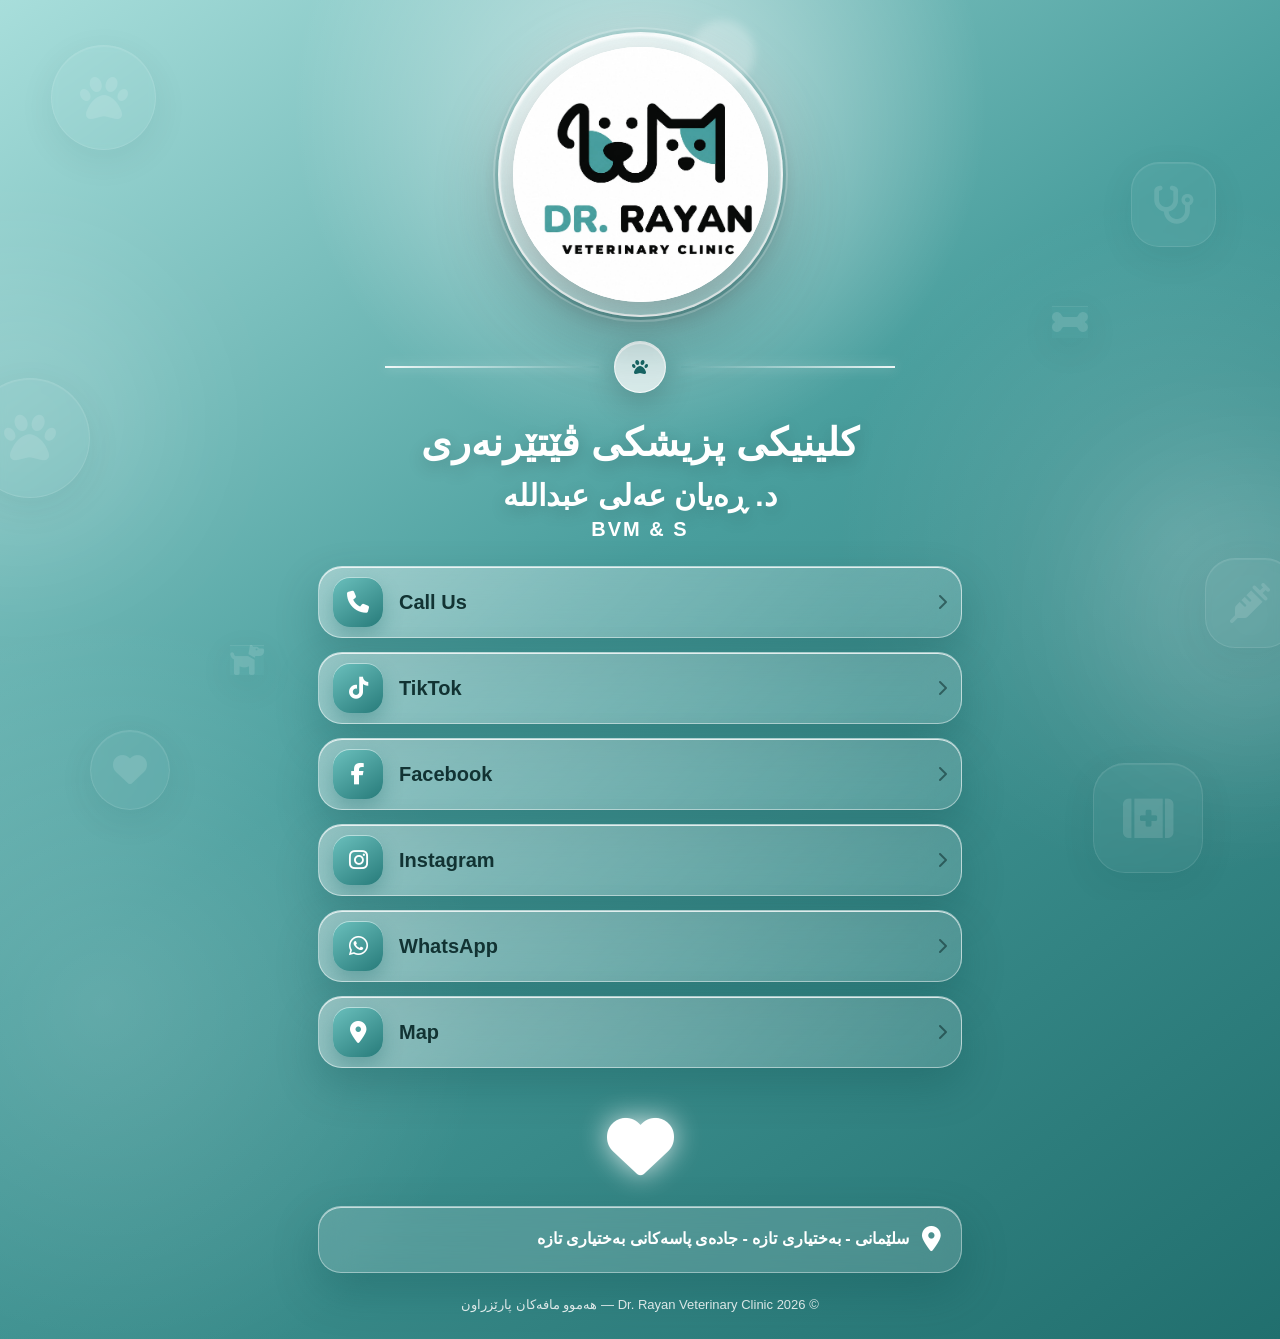
<file: index.html>
<!DOCTYPE html>
<html lang="ku" dir="rtl">
<head>
<meta charset="UTF-8">
<meta name="viewport" content="width=device-width, initial-scale=1.0">
<meta name="theme-color" content="#499e9d">
<title>Dr. Rayan Veterinary Clinic</title>

<link rel="stylesheet"
href="https://cdnjs.cloudflare.com/ajax/libs/font-awesome/6.5.2/css/all.min.css">

<style>
:root{
  --teal:#499e9d;
  --dark:#176564;
  --deep:#0d4f4e;
  --white:#fff;
}

*{box-sizing:border-box;margin:0;padding:0}

body{
  min-height:100vh;
  overflow-x:hidden;
  font-family:"Noto Sans Arabic","Segoe UI",Tahoma,Arial,sans-serif;
  color:#123333;
  background:
    radial-gradient(circle at 50% 8%,rgba(255,255,255,.55),transparent 25%),
    radial-gradient(circle at 8% 75%,rgba(255,255,255,.15),transparent 25%),
    radial-gradient(circle at 92% 40%,rgba(255,255,255,.13),transparent 24%),
    linear-gradient(145deg,#a8dedb 0%,#499e9d 45%,#216f6e 100%);
  position:relative;
}

/* Beautiful veterinary background */
.vet-bg{
  position:fixed;
  inset:0;
  overflow:hidden;
  pointer-events:none;
  z-index:0;
}
.vet-bg i{
  position:absolute;
  display:grid;
  place-items:center;
  color:rgba(255,255,255,.13);
  border:1px solid rgba(255,255,255,.10);
  background:rgba(255,255,255,.035);
  box-shadow:0 10px 35px rgba(7,65,64,.08), inset 0 1px rgba(255,255,255,.08);
  backdrop-filter:blur(3px);
  -webkit-backdrop-filter:blur(3px);
  animation:floatIcon 8s ease-in-out infinite;
}
.vet-bg i:nth-child(1){width:105px;height:105px;border-radius:50%;font-size:48px;top:5%;left:4%}
.vet-bg i:nth-child(2){width:85px;height:85px;border-radius:28px;font-size:38px;top:18%;right:5%;animation-delay:-2s}
.vet-bg i:nth-child(3){width:120px;height:120px;border-radius:50%;font-size:52px;top:42%;left:-30px;animation-delay:-5s}
.vet-bg i:nth-child(4){width:90px;height:90px;border-radius:30px;font-size:40px;top:62%;right:-15px;animation-delay:-1s}
.vet-bg i:nth-child(5){width:80px;height:80px;border-radius:50%;font-size:34px;bottom:10%;left:7%;animation-delay:-4s}
.vet-bg i:nth-child(6){width:110px;height:110px;border-radius:32px;font-size:45px;bottom:3%;right:6%;animation-delay:-6s}
.vet-bg i:nth-child(7){font-size:32px;background:none;border:0;top:34%;right:15%;animation-delay:-3s}
.vet-bg i:nth-child(8){font-size:30px;background:none;border:0;bottom:25%;left:18%;animation-delay:-7s}

@keyframes floatIcon{
  0%,100%{transform:translateY(0) rotate(0deg)}
  50%{transform:translateY(-18px) rotate(5deg)}
}

/* glowing orbs */
.orb{
  position:fixed;
  width:300px;height:300px;
  border-radius:50%;
  background:rgba(255,255,255,.13);
  filter:blur(65px);
  pointer-events:none;
  z-index:0;
  animation:orb 10s ease-in-out infinite alternate;
}
.orb.a{left:-130px;top:30%}
.orb.b{right:-120px;bottom:15%;animation-delay:-5s}
@keyframes orb{
  to{transform:translate(45px,-35px) scale(1.15)}
}

main{
  position:relative;
  z-index:2;
  width:min(680px,100%);
  margin:auto;
  padding:32px 18px 22px;
}

/* Circular logo frame */
.logo-wrap{
  width:285px;
  height:285px;
  margin:0 auto 24px;
  padding:13px;
  border-radius:50%;
  position:relative;
  display:grid;
  place-items:center;
  background:
    linear-gradient(145deg,rgba(255,255,255,.85),rgba(255,255,255,.24));
  border:2px solid rgba(255,255,255,.75);
  box-shadow:
    0 25px 60px rgba(7,67,66,.34),
    0 8px 20px rgba(0,0,0,.15),
    inset 0 2px 3px rgba(255,255,255,.9),
    inset 0 -10px 25px rgba(20,100,99,.13);
  backdrop-filter:blur(16px);
  -webkit-backdrop-filter:blur(16px);
  animation:logoFloat 5s ease-in-out infinite;
}
.logo-wrap::before{
  content:"";
  position:absolute;
  inset:-7px;
  border-radius:50%;
  border:2px solid rgba(255,255,255,.28);
  box-shadow:0 0 35px rgba(255,255,255,.22);
}
.logo-wrap::after{
  content:"";
  position:absolute;
  width:65px;height:65px;
  top:-14px;right:26px;
  border-radius:50%;
  background:rgba(255,255,255,.25);
  filter:blur(4px);
}
.logo{
  width:100%;
  height:100%;
  object-fit:contain;
  border-radius:50%;
  background:#fff;
  box-shadow:
    0 12px 28px rgba(0,0,0,.22),
    inset 0 0 0 1px rgba(255,255,255,.8);
}
@keyframes logoFloat{
  0%,100%{transform:translateY(0)}
  50%{transform:translateY(-8px)}
}

.paw-divider{
  display:flex;
  align-items:center;
  gap:15px;
  margin:0 auto 20px;
  max-width:510px;
}
.paw-divider span{
  height:2px;
  flex:1;
  background:linear-gradient(90deg,transparent,rgba(255,255,255,.9));
  box-shadow:0 0 12px rgba(255,255,255,.5);
}
.paw-divider span:last-child{
  background:linear-gradient(90deg,rgba(255,255,255,.9),transparent);
}
.paw{
  width:52px;height:52px;
  display:grid;
  place-items:center;
  color:var(--dark);
  background:rgba(255,255,255,.75);
  border:1px solid rgba(255,255,255,.9);
  border-radius:50%;
  box-shadow:0 10px 30px rgba(0,0,0,.18),inset 0 2px rgba(255,255,255,.9);
  animation:pulse 2.5s infinite;
}
@keyframes pulse{
  50%{transform:scale(1.09);box-shadow:0 0 30px rgba(255,255,255,.6)}
}

h1{
  text-align:center;
  color:#fff;
  font-size:clamp(24px,6vw,39px);
  line-height:1.55;
  text-shadow:0 5px 18px rgba(0,0,0,.2);
}
.doctor{
  text-align:center;
  color:#fff;
  font-size:clamp(21px,5vw,30px);
  font-weight:800;
  margin-top:5px;
  text-shadow:0 5px 18px rgba(0,0,0,.2);
}
.degree{
  text-align:center;
  direction:ltr;
  color:#fff;
  font-size:20px;
  font-weight:900;
  letter-spacing:2px;
  margin:5px 0 25px;
}

.links{
  display:grid;
  gap:14px;
}
.link{
  min-height:70px;
  display:flex;
  align-items:center;
  direction:ltr;
  text-decoration:none;
  color:#123333;
  padding:10px 14px;
  border-radius:24px;
  position:relative;
  overflow:hidden;
  background:linear-gradient(135deg,rgba(255,255,255,.40),rgba(255,255,255,.13));
  border:1px solid rgba(255,255,255,.46);
  box-shadow:
    0 18px 42px rgba(8,67,66,.25),
    inset 0 1px 0 rgba(255,255,255,.8);
  backdrop-filter:blur(18px);
  -webkit-backdrop-filter:blur(18px);
  transition:.35s ease;
}
.link::before{
  content:"";
  position:absolute;
  top:0;bottom:0;width:45%;
  left:-60%;
  background:linear-gradient(90deg,transparent,rgba(255,255,255,.45),transparent);
  transform:skewX(-20deg);
  transition:.7s;
}
.link:hover::before{left:120%}
.link:hover{
  transform:translateY(-5px) scale(1.015);
  box-shadow:0 28px 58px rgba(7,62,61,.35),inset 0 1px #fff;
}
.link:active{transform:scale(.98)}

.icon{
  width:50px;height:50px;
  flex:0 0 50px;
  display:grid;
  place-items:center;
  color:#fff;
  font-size:22px;
  border-radius:17px;
  background:linear-gradient(145deg,#6bc0bd,#277b7a);
  box-shadow:0 10px 20px rgba(20,100,99,.3),inset 0 1px rgba(255,255,255,.55);
  transition:.35s;
}
.link:hover .icon{transform:scale(1.1) rotate(-5deg)}
.label{
  flex:1;
  text-align:left;
  padding:0 16px;
  font-size:20px;
  font-weight:800;
}
.arrow{opacity:.6;transition:.35s}
.link:hover .arrow{transform:translateX(-6px)}

.heartbeat{
  height:120px;
  position:relative;
  display:grid;
  place-items:center;
  margin-top:18px;
}
.heart{
  color:#fff;
  font-size:67px;
  filter:drop-shadow(0 0 14px rgba(255,255,255,.8));
  animation:heartBeat 1.5s infinite;
}
@keyframes heartBeat{
  0%,100%{transform:scale(1)}
  12%{transform:scale(1.14)}
  24%{transform:scale(1)}
  36%{transform:scale(1.08)}
  50%{transform:scale(1)}
}
.ekg{
  position:absolute;
  width:290px;
  max-width:70%;
}
.ekg path{
  fill:none;
  stroke:#fff;
  stroke-width:3;
  stroke-linecap:round;
  stroke-linejoin:round;
  stroke-dasharray:400;
  stroke-dashoffset:400;
  animation:draw 2.7s linear infinite;
  filter:drop-shadow(0 0 5px rgba(255,255,255,.9));
}
@keyframes draw{to{stroke-dashoffset:0}}

.address{
  display:flex;
  align-items:center;
  gap:13px;
  padding:18px 20px;
  color:#fff;
  font-weight:700;
  font-size:16px;
  line-height:1.8;
  border-radius:23px;
  background:rgba(255,255,255,.15);
  border:1px solid rgba(255,255,255,.4);
  box-shadow:0 18px 45px rgba(8,67,66,.25),inset 0 1px rgba(255,255,255,.65);
  backdrop-filter:blur(17px);
  -webkit-backdrop-filter:blur(17px);
}
.address i{font-size:25px;flex:0 0 auto}

footer{
  text-align:center;
  color:rgba(255,255,255,.9);
  font-size:13px;
  padding:24px 0 5px;
}

@media(max-width:520px){
  main{padding:22px 13px 15px}
  .logo-wrap{width:255px;height:255px}
  .link{min-height:65px;border-radius:21px}
  .icon{width:46px;height:46px;flex-basis:46px}
  .label{font-size:18px}
  .address{font-size:14px}
}
@media(prefers-reduced-motion:reduce){
  *,*::before,*::after{animation:none!important;transition:none!important}
}
</style>
</head>

<body>

<div class="vet-bg" aria-hidden="true">
  <i class="fa-solid fa-paw"></i>
  <i class="fa-solid fa-stethoscope"></i>
  <i class="fa-solid fa-paw"></i>
  <i class="fa-solid fa-syringe"></i>
  <i class="fa-solid fa-heart"></i>
  <i class="fa-solid fa-kit-medical"></i>
  <i class="fa-solid fa-bone"></i>
  <i class="fa-solid fa-dog"></i>
</div>

<div class="orb a"></div>
<div class="orb b"></div>

<main>

  <div class="logo-wrap">
    <img class="logo" src="logo.png" alt="Dr. Rayan Veterinary Clinic">
  </div>

  <div class="paw-divider">
    <span></span>
    <div class="paw"><i class="fa-solid fa-paw"></i></div>
    <span></span>
  </div>

  <h1>کلینیکی پزیشکی ڤێتێرنەری</h1>
  <div class="doctor">د. ڕەیان عەلی عبداللە</div>
  <div class="degree">BVM &amp; S</div>

  <nav class="links">

    <a class="link" href="tel:+9647701233000">
      <span class="icon"><i class="fa-solid fa-phone"></i></span>
      <span class="label">Call Us</span>
      <i class="fa-solid fa-chevron-right arrow"></i>
    </a>

    <a class="link" href="https://www.tiktok.com/@dr_rayanali?_r=1&_t=ZS-99EIZefkG7r" target="_blank" rel="noopener">
      <span class="icon"><i class="fa-brands fa-tiktok"></i></span>
      <span class="label">TikTok</span>
      <i class="fa-solid fa-chevron-right arrow"></i>
    </a>

    <a class="link" href="https://www.facebook.com/share/18JutYZNhq/" target="_blank" rel="noopener">
      <span class="icon"><i class="fa-brands fa-facebook-f"></i></span>
      <span class="label">Facebook</span>
      <i class="fa-solid fa-chevron-right arrow"></i>
    </a>

    <a class="link" href="https://www.instagram.com/dr_rayanvetclinic?igsi=MWJ2azh6ZjNzMzAwZQ==" target="_blank" rel="noopener">
      <span class="icon"><i class="fa-brands fa-instagram"></i></span>
      <span class="label">Instagram</span>
      <i class="fa-solid fa-chevron-right arrow"></i>
    </a>

    <a class="link" href="https://wa.me/9647701233000" target="_blank" rel="noopener">
      <span class="icon"><i class="fa-brands fa-whatsapp"></i></span>
      <span class="label">WhatsApp</span>
      <i class="fa-solid fa-chevron-right arrow"></i>
    </a>

    <a class="link" href="https://maps.app.goo.gl/tpPzaLGFu7pY5Wwt8" target="_blank" rel="noopener">
      <span class="icon"><i class="fa-solid fa-location-dot"></i></span>
      <span class="label">Map</span>
      <i class="fa-solid fa-chevron-right arrow"></i>
    </a>

  </nav>

  <div class="heartbeat">
    <svg class="ekg" viewBox="0 0 290 60">
      <path d="M0 32H60L73 32L82 17L91 45L102 32H145L154 32L163 7L175 52L187 32H290"/>
    </svg>
    <i class="fa-solid fa-heart heart"></i>
  </div>

  <div class="address">
    <i class="fa-solid fa-location-dot"></i>
    <span>سلێمانی - بەختیاری تازە - جادەی پاسەکانی بەختیاری تازە</span>
  </div>

  <footer>
    © 2026 Dr. Rayan Veterinary Clinic — هەموو مافەکان پارێزراون
  </footer>

</main>
</body>
</html>
</file>
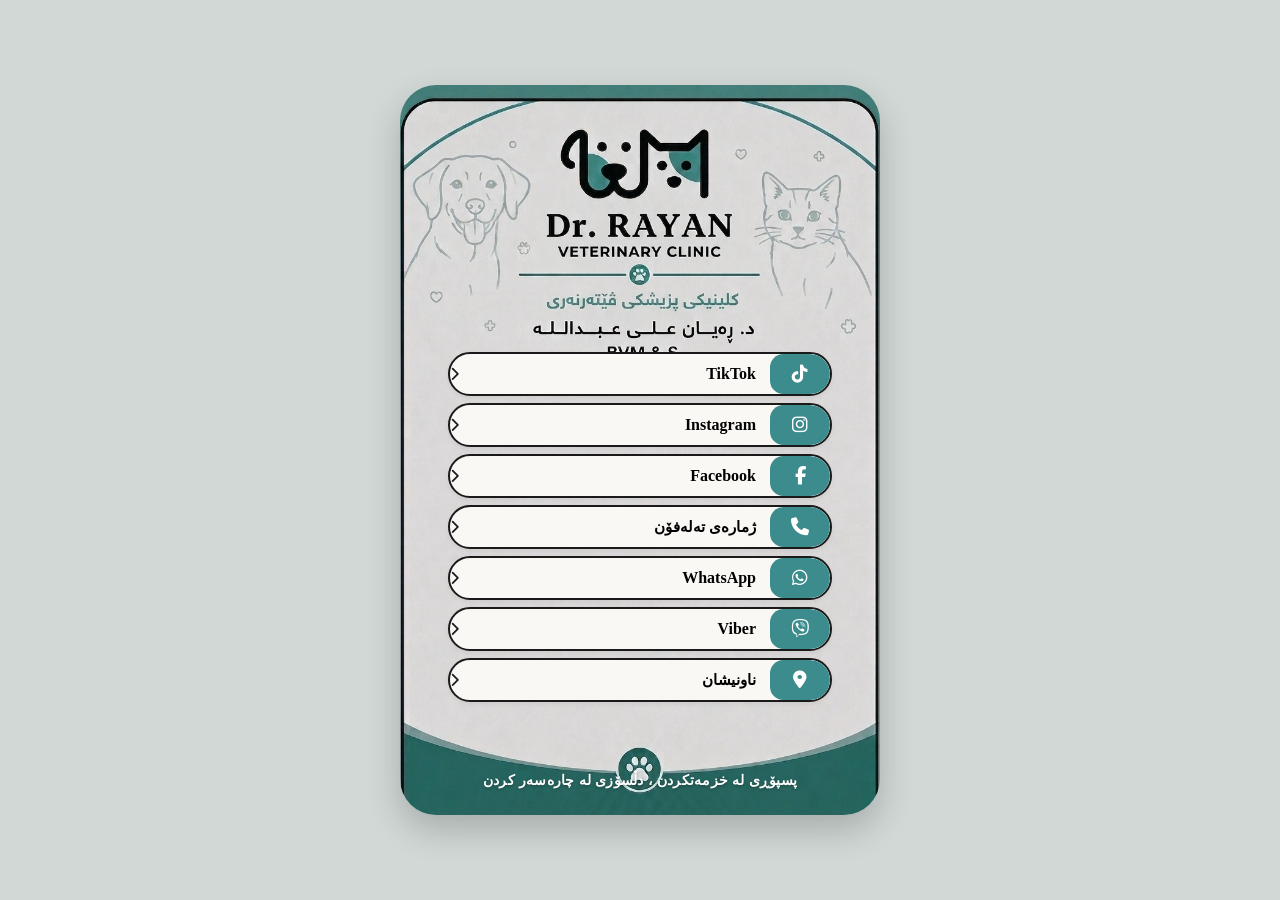
<file: index-v7 (1).html>
<!DOCTYPE html>
<html lang="ckb" dir="rtl">
<head>
    <meta charset="UTF-8">
    <meta name="viewport" content="width=device-width, initial-scale=1.0">
    <title>Dr. Rayan Vet Clinic</title>
    <link href="https://fonts.googleapis.com/css2?family=Noto+Naskh+Arabic:wght@400;600;700&display=swap" rel="stylesheet">
    <link rel="stylesheet" href="https://cdnjs.cloudflare.com/ajax/libs/font-awesome/6.4.0/css/all.min.css">
    <style>
        :root {
            --teal-main: #3D8C8D;
            --text-dark: #1A1A1A;
        }

        * {
            box-sizing: border-box;
            margin: 0;
            padding: 0;
            font-family: 'Times New Roman', Times, serif;
        }

        body {
            background-color: #d1d8d6;
            display: flex;
            justify-content: center;
            align-items: center;
            min-height: 100vh;
            padding: 20px;
        }

        /* Container linked to Background.jpeg */
        .poster-card {
            width: 100%;
            max-width: 480px;
            aspect-ratio: 1 / 1.52;
            background-image: url('Background.jpeg');
            background-size: 100% 100%;
            background-position: center;
            background-repeat: no-repeat;
            border-radius: 36px;
            position: relative;
            box-shadow: 0 15px 35px rgba(0,0,0,0.2);
            overflow: hidden;
            display: flex;
            flex-direction: column;
        }

        /* Content layer over the image */
        .buttons-container {
            position: absolute;
            top: 36.5%;
            left: 50%;
            transform: translateX(-50%);
            width: 80%;
            display: flex;
            flex-direction: column;
            gap: 7px;
        }

        /* Interactive Pill Buttons Overlay */
        .pill-btn {
            display: flex;
            align-items: center;
            width: 100%;
            height: 44px;
            background: #FAF8F5;
            border: 2px solid #1A1A1A;
            border-radius: 25px;
            text-decoration: none;
            color: inherit;
            overflow: hidden;
            box-shadow: 0 2px 5px rgba(0,0,0,0.06);
            transition: transform 0.2s, box-shadow 0.2s;
        }

        .pill-btn:hover {
            transform: translateY(-2px);
            box-shadow: 0 5px 12px rgba(0,0,0,0.15);
        }

        /* Left Icon Pill Wrapper */
        .pill-icon-wrapper {
            width: 60px;
            height: 100%;
            background-color: var(--teal-main);
            border-top-left-radius: 20px;
            border-bottom-left-radius: 20px;
            border-top-right-radius: 30px;
            border-bottom-right-radius: 30px;
            display: flex;
            align-items: center;
            justify-content: center;
            color: white;
            font-size: 18px;
            flex-shrink: 0;
        }

        /* Text area inside button */
        .pill-content {
            flex: 1;
            padding: 0 14px;
            display: flex;
            align-items: center;
            justify-content: flex-start;
        }

        .pill-title {
            font-size: 16px;
            font-weight: bold;
            color: #000;
            font-family: 'Times New Roman', Times, serif;
        }

        .pill-title-kurdish {
            font-size: 15px;
            font-weight: bold;
            color: #000;
            font-family: 'Times New Roman', Times, serif;
            text-align: right;
            width: 100%;
        }

        /* Right Arrow Icon */
        .pill-arrow {
            padding-right: 14px;
            font-size: 14px;
            font-weight: bold;
            color: #1A1A1A;
            display: flex;
            align-items: center;
        }

        /* Bottom Slogan Section in the Green Area */
        .bottom-slogan {
            position: absolute;
            bottom: 3.5%;
            left: 50%;
            transform: translateX(-50%);
            width: 90%;
            text-align: center;
            color: #FFFFFF;
            font-family: 'Times New Roman', Times, serif;
            font-size: 14px;
            font-weight: 600;
            letter-spacing: 0.3px;
            text-shadow: 0 1px 3px rgba(0,0,0,0.3);
        }
    </style>
</head>
<body>

<div class="poster-card">

    <!-- Interactive Buttons Area Overlaying Background.jpeg -->
    <div class="buttons-container">
        
        <!-- TikTok -->
        <a href="https://www.tiktok.com/@dr_rayanali" target="_blank" class="pill-btn">
            <div class="pill-icon-wrapper">
                <i class="fa-brands fa-tiktok"></i>
            </div>
            <div class="pill-content">
                <div class="pill-title">TikTok</div>
            </div>
            <div class="pill-arrow"><i class="fa-solid fa-chevron-right"></i></div>
        </a>

        <!-- Instagram -->
        <a href="https://www.instagram.com/dr_rayanvetclinic" target="_blank" class="pill-btn">
            <div class="pill-icon-wrapper">
                <i class="fa-brands fa-instagram"></i>
            </div>
            <div class="pill-content">
                <div class="pill-title">Instagram</div>
            </div>
            <div class="pill-arrow"><i class="fa-solid fa-chevron-right"></i></div>
        </a>

        <!-- Facebook -->
        <a href="https://www.facebook.com/share/18JutYZNhq/" target="_blank" class="pill-btn">
            <div class="pill-icon-wrapper">
                <i class="fa-brands fa-facebook-f"></i>
            </div>
            <div class="pill-content">
                <div class="pill-title">Facebook</div>
            </div>
            <div class="pill-arrow"><i class="fa-solid fa-chevron-right"></i></div>
        </a>

        <!-- Phone Number -->
        <a href="tel:07761233000" class="pill-btn">
            <div class="pill-icon-wrapper">
                <i class="fa-solid fa-phone"></i>
            </div>
            <div class="pill-content">
                <div class="pill-title-kurdish">ژمارەی تەلەفۆن</div>
            </div>
            <div class="pill-arrow"><i class="fa-solid fa-chevron-right"></i></div>
        </a>

        <!-- WhatsApp -->
        <a href="https://wa.me/9647761233000" target="_blank" class="pill-btn">
            <div class="pill-icon-wrapper">
                <i class="fa-brands fa-whatsapp"></i>
            </div>
            <div class="pill-content">
                <div class="pill-title">WhatsApp</div>
            </div>
            <div class="pill-arrow"><i class="fa-solid fa-chevron-right"></i></div>
        </a>

        <!-- Viber -->
        <a href="viber://chat?number=%2B9647761233000" class="pill-btn">
            <div class="pill-icon-wrapper">
                <i class="fa-brands fa-viber"></i>
            </div>
            <div class="pill-content">
                <div class="pill-title">Viber</div>
            </div>
            <div class="pill-arrow"><i class="fa-solid fa-chevron-right"></i></div>
        </a>

        <!-- Location -->
        <a href="#" class="pill-btn">
            <div class="pill-icon-wrapper">
                <i class="fa-solid fa-location-dot"></i>
            </div>
            <div class="pill-content">
                <div class="pill-title-kurdish">ناونیشان</div>
            </div>
            <div class="pill-arrow"><i class="fa-solid fa-chevron-right"></i></div>
        </a>

    </div>

    <!-- Bottom Slogan -->
    <div class="bottom-slogan">
        پسپۆڕی لە خزمەتکردن ، دڵسۆزی لە چارەسەر کردن
    </div>

</div>

</body>
</html>
</file>
